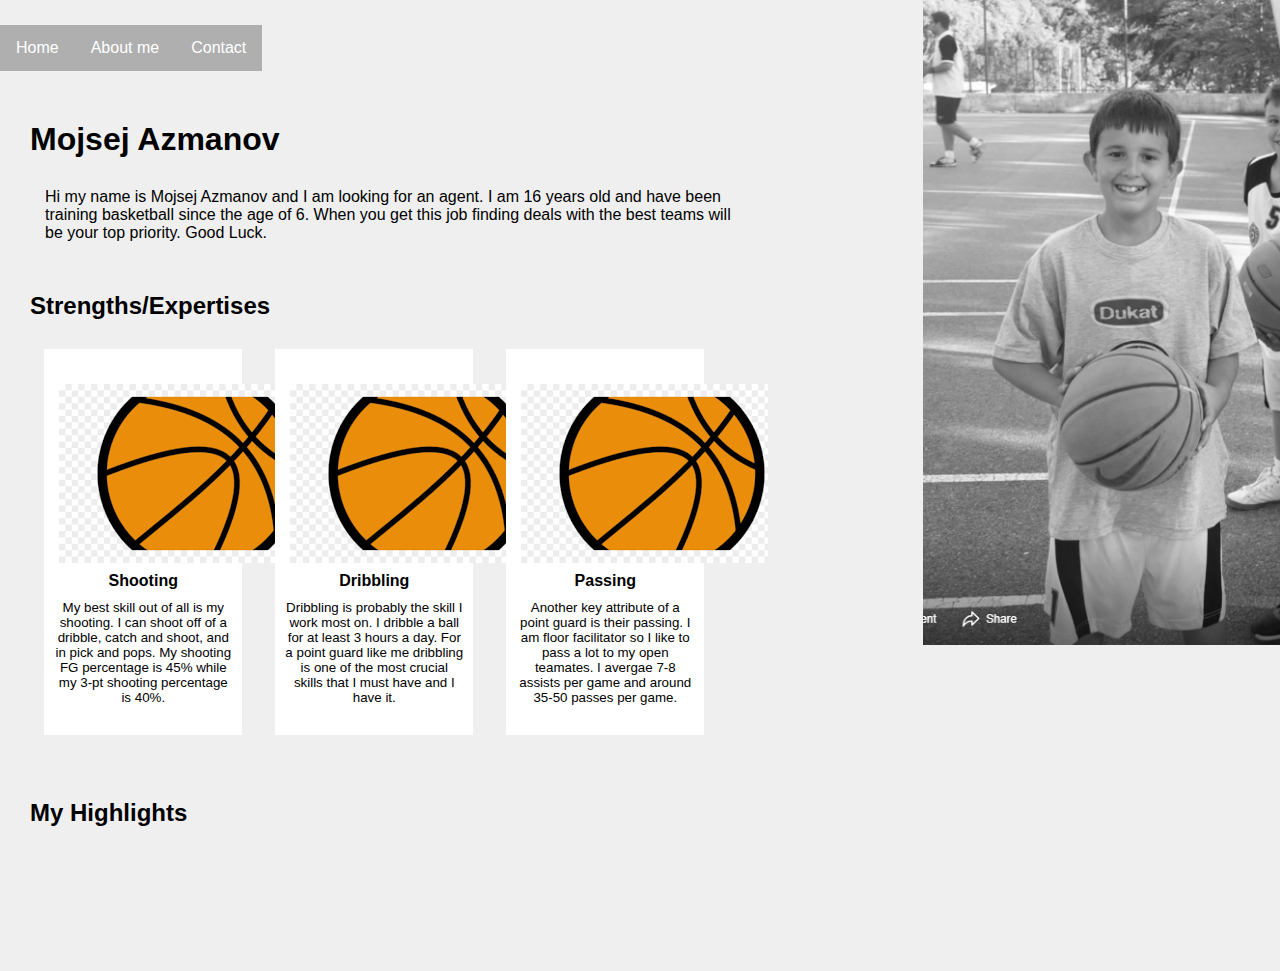
<file: index.html>
<!DOCTYPE html>
<html>
<head>
<title>My CV Website</title>
<meta name="viewport" content="width=device-width, initial-scale=1.0">
<link rel="stylesheet" href="style.css">
</head>
<body>
<div class="profile-img">
<img src="images/Me.png">
</div>

<div class="menu">
             <a href="index.html">Home</a>
            <a href="about-me.html">About me</a>
            <a href="contact.html">Contact</a>
         
    </div>
    <div class="clear"></div>

<div class="profile-info">
<h1>Mojsej Azmanov</h1>
<p class="about">Hi my name is Mojsej Azmanov and I am looking for an agent. I am 16 years old and have been training basketball since the age of 6. When you get this job finding deals with the best teams will be your top priority. Good Luck.</p>

<h2>Strengths/Expertises</h2>
<div class="expertise">
<img src="images/basketball-icon.png">
<p><b>Shooting</b></p>
<small>My best skill out of all is my shooting. I can shoot off of a dribble, catch and shoot, and in pick and pops. My shooting FG percentage is 45% while my 3-pt shooting percentage is 40%.</small>
</div>
<div class="expertise">
<img src="images/basketball-icon.png">
<p><b>Dribbling</b></p>
<small>Dribbling is probably the skill I work most on. I dribble a ball for at least 3 hours a day. For a point guard like me dribbling is one of the most crucial skills that I must have and I have it.</small>
</div>
<div class="expertise">
<img src="images/basketball-icon.png">
<p><b>Passing</b></p>
<small>Another key attribute of a point guard is their passing. I am floor facilitator so I like to pass a lot to my open teamates. I avergae 7-8 assists per game and around 35-50 passes per game.</small>
</div>
<h2>My Highlights</h2>
	<div class="highlights">
	<iframe width="350" height="200" src="https://www.youtube.com/embed/eCCzQsX7qiw" frameborder="0" allow="accelerometer; autoplay; encrypted-media; gyroscope; picture-in-picture" allowfullscreen></iframe>
	<iframe width="350" height="200" src="https://www.youtube.com/embed/5VovZgF-fCQ" frameborder="0" allow="accelerometer; autoplay; encrypted-media; gyroscope; picture-in-picture" allowfullscreen></iframe>
	<iframe width="350" height="200" src="https://www.youtube.com/embed/NR7im1BCl8Q" frameborder="0" allow="accelerometer; autoplay; encrypted-media; gyroscope; picture-in-picture" allowfullscreen></iframe>
	</div>
	
	
	<div class="form-box">
	<h2>Contact Me</h2>
	<form>
		<div class="input-group">
		<input type="text" placeholder="First Name">
		<input type="text" placeholder="Last Name">
		</div>
		<div class="input-group">
		<input type="number" placeholder="Phone Number">
		<input type="email" placeholder="Email">
		</div>
		<div class="text-area">
		<textarea rows="4"  placeholder="Comment"></textarea>
		</div>
		<button type="submit" class="submit-btn">Submit</button>
	</form>
	</div>
	
	<div class="contact">
		<img src="images/gmail-logo.png" width="40" height="30"><span>ma12492@nova.edu.mk</span>
	</div>
	

</div>

</body>
</html>
</file>
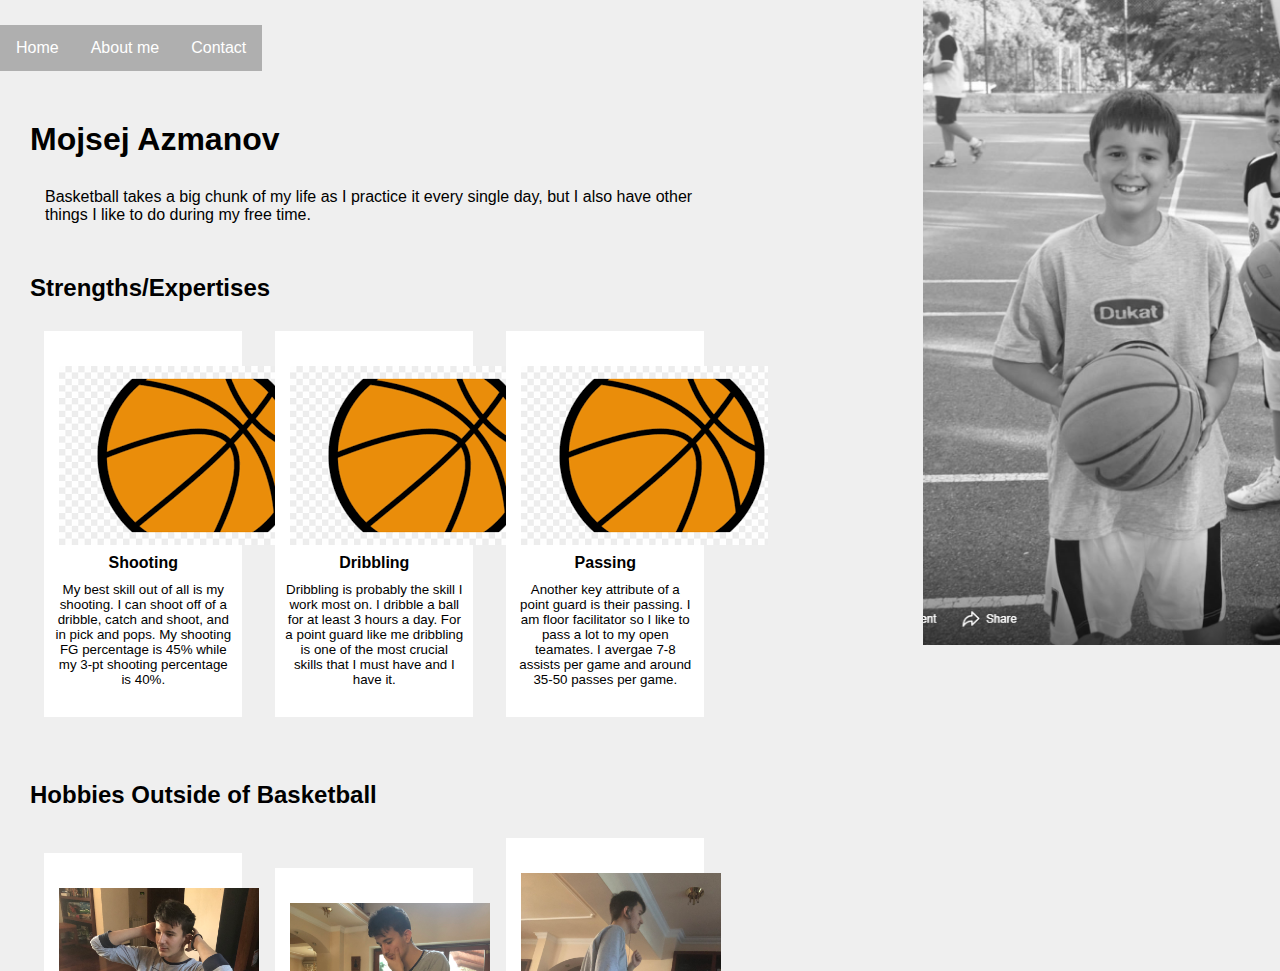
<file: about-me.html>
<!DOCTYPE html>
<html>
<head>
<title>My CV Website 2nd page</title>
<meta name="viewport" content="width=device-width, initial-scale=1.0">
<link rel="stylesheet" href="style.css">
</head>
<body>

<div class="profile-img">
<img src="images/Me.png">
</div>


<div class="menu">
             <a href="index.html">Home</a>
            <a href="about-me.html">About me</a>
            <a href="contact.html">Contact</a>
         
    </div>
    <div class="clear"></div>
<div class="profile-info">
<h1>Mojsej Azmanov</h1>
<p class="about">Basketball takes a big chunk of my life as I practice it every single day, but I also have other things I like to do during my free time.</p>

<h2>Strengths/Expertises</h2>
<div class="expertise">
<img src="images/basketball-icon.png">
<p><b>Shooting</b></p>
<small>My best skill out of all is my shooting. I can shoot off of a dribble, catch and shoot, and in pick and pops. My shooting FG percentage is 45% while my 3-pt shooting percentage is 40%.</small>
</div>
<div class="expertise">
<img src="images/basketball-icon.png">
<p><b>Dribbling</b></p>
<small>Dribbling is probably the skill I work most on. I dribble a ball for at least 3 hours a day. For a point guard like me dribbling is one of the most crucial skills that I must have and I have it.</small>
</div>
<div class="expertise">
<img src="images/basketball-icon.png">
<p><b>Passing</b></p>
<small>Another key attribute of a point guard is their passing. I am floor facilitator so I like to pass a lot to my open teamates. I avergae 7-8 assists per game and around 35-50 passes per game.</small>
</div>

<h2>Hobbies Outside of Basketball</h2>
<div class="expertise">
<img src="images/excersize.jpg" width="200" height="150">
<p><b>Exercizing</b></p>
<small>When I am not bouncing a basketball you could catch me in the gym doing push ups and curl ups. I try to excersize at least 4 to 5 times a day to keep myself in good shape.</small>
</div>

<div class="expertise">
<img src="images/reading.jpg" width="200" height="150">
<p><b>Reading</b></p>
<small>I am also quite an enthusiast when it comes to reading. I like to read books a lot and any genre can catch my eye: mysteries, actions, or thrillers.</small>
</div>

<div class="expertise">
<img src="images/music.jpg" width="200" height="150">
<p><b>Music</b></p>
<small>If I am having a bad day, I always whip out my sweet mp4 touch coral and put some bangers on it. I like hip-hop and rap, but lately I have been listening to quite a bit of Jazz.</small>
</div>

<h2>Facts about me</h2>
<div class="expertise">
<img src="images/sleep.jpg" width="200" height="150">
<p><b>Sleep</b></p>
<small>I value my sleep a lot. If I am not getting 8-10 hours of sleep a day I won't be able to function properly. Sometimes I can even go into hibernation for a whole day with just sleeping</small>
</div>

<div class="expertise">
<img src="images/salad.jpg" width="200" height="150">
<p><b>Dieting</b></p>
<small>I take very good care of myself when it comes to healthy eating. I always try to make the healthy choice between different meals. Mostly I eat protein and salads with little carbs</small>
</div>

<div class="expertise">
<img src="images/boss.jpg" width="200" height="150">
<p><b>Nickname</b></p>
<small>My nickname on the basketball court is the boss. My teamates made that name up for me so I just stuck to it. It does sound pretty good though.</small>
</div>

</div>
</body>
</html>
</file>
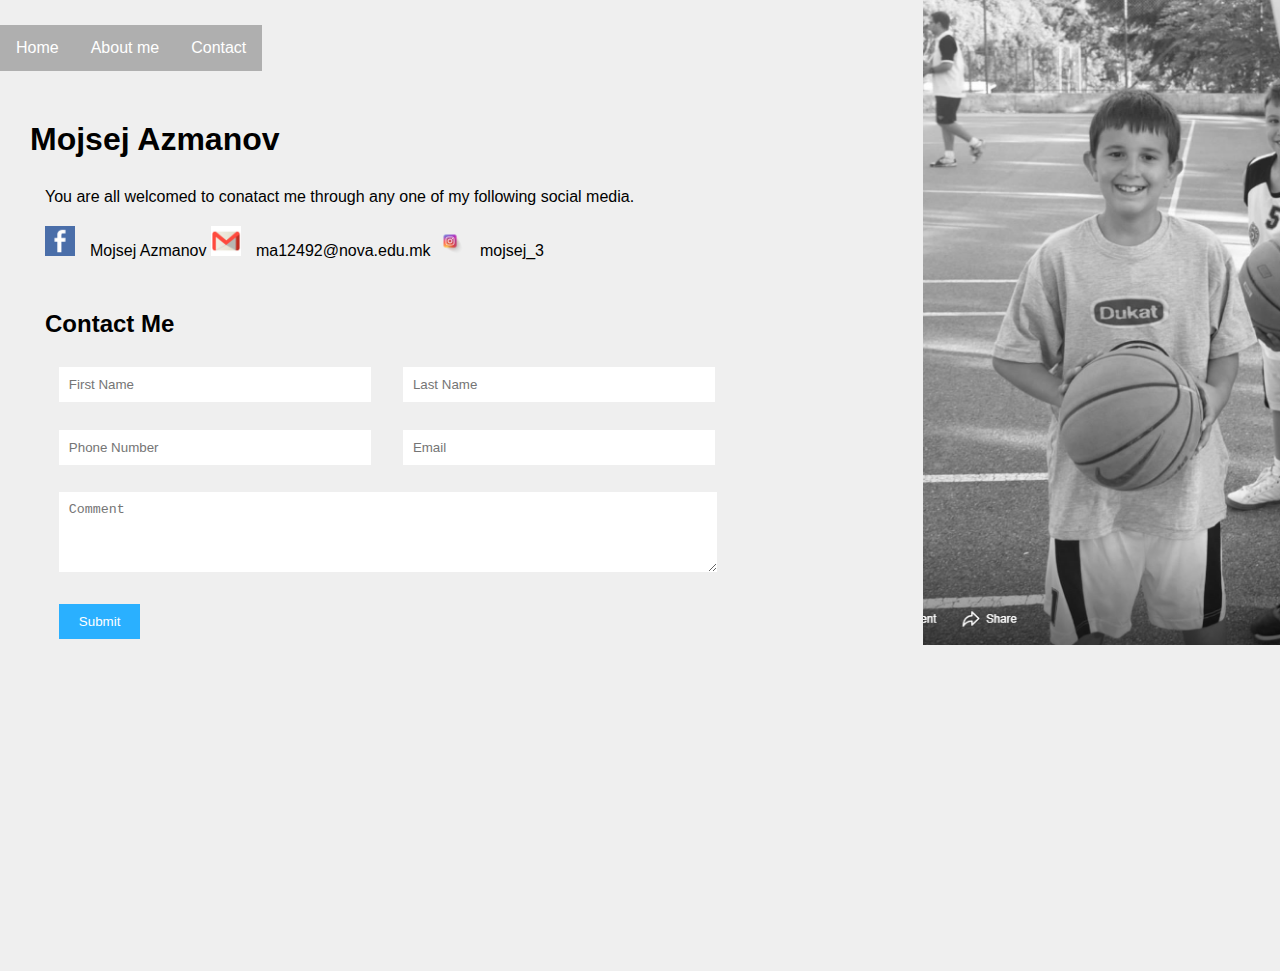
<file: contact.html>
<!DOCTYPE html>
<html>
<head>
<title>My CV Website 3rd page</title>
<meta name="viewport" content="width=device-width, initial-scale=1.0">
<link rel="stylesheet" href="style.css">
</head>
<body>
<div class="profile-img">
<img src="images/Me.png">
</div>

<div class="menu">
             <a href="index.html">Home</a>
            <a href="about-me.html">About me</a>
            <a href="contact.html">Contact</a>
	</div>
    <div class="clear"></div>
	
	<div class="profile-info">
<h1>Mojsej Azmanov</h1>
<p class="about">You are all welcomed to conatact me through any one of my following social media.</p>
<div class="social-media">
<img src="images/facebook-icon.png"><span>Mojsej Azmanov</span>
<img src="images/gmail-icon.jpg"><span>ma12492@nova.edu.mk</span>
<img src="images/instagram-icon.png"><span>mojsej_3</span>

<div class="form-box">
	<h2>Contact Me</h2>
	<form>
		<div class="input-group">
		<input type="text" placeholder="First Name">
		<input type="text" placeholder="Last Name">
		</div>
		<div class="input-group">
		<input type="number" placeholder="Phone Number">
		<input type="email" placeholder="Email">
		</div>
		<div class="text-area">
		<textarea rows="4"  placeholder="Comment"></textarea>
		</div>
		<button type="submit" class="submit-btn">Submit</button>
	</form>
	</div>
</file>
<file: style.css>
*
{
	margin: 0;
	padding: 0;
	box-sizing: border-box;
}
body
{
	background: #efefef;
	font-family: sans-serif;
}
.profile-img
{
	width: 27.9%;
	float: right;
}
.profile-img img
{
	width: 100%;
	height: 100%; 
}
.about
{
	margin-left: 15px;
}
.profile-info
{
	width: 60%;
	height: 100vh;
	float: left;
	padding: 0 30px;
	overflow: scroll;
	overflow-x: hidden;
}
.profile-info::-webkit-scrollbar
{
	width:0;
}
.profile-info h1
{
	margin-top: 50px;
	margin-bottom: 30px;
}
.social-media img
{
	height: 30px;
	margin-right: 15px;
	
}
.social-media
{
	margin-top: 20px;
	margin-left: 15px;
}
.profile-info h2
{
	margin-top:50px;
	margin-bottom: 15px;
}
.expertise img
{
	height: 5%;
	margin: 5px;
}
.expertise
{
	display: inline-block;
	width: 28%;
	padding: 30px 10px;
	margin: 2%;
	text-align: center;
	box-shadow: 0 0 15px 1px rgba (37, 73, 214, 0.18);
	background: #fff;
}
.expertise small
{
	padding-top: 10px;
	display: block;
}
.form-box
{
	margin-top: 30px;
	
}
.input-group input
{
	width: 45%;
	border: 0;
	outline: none;
	padding: 10px;
	margin: 2%;
	display: inline-block;
	background: #fff;
}
.text-area textarea
{
	width: 95%;
	border: 0;
	outline: none;
	padding: 10px;
	margin: 2%;
	background: #fff;
}
.submit-btn
{
	border: 0;
	outline: none;
	padding: 10px 20px;
	margin: 2%;
	background: #2ab0ff;
	cursor: pointer;
	color: #fff;
}
.contact span
{
	margin: 5%;
}
.contact
{
	margin: 5% 0 5% 35%;
	width: 65%;
}
.menu 
{
    width: 65%;
    float: left;
    overflow: hidden;
}

.menu a 
{
    float:left;
    font-size: 16px;
    color: #fff;
    text-align: center;
    padding: 14px 16px;
    text-decoration: none;
    background-color: #afafaf;
    margin-top: 25px;
}



.menu a:hover 
{
    background-color: #FFA900;
}
 
 .about-me
 {
	margin-top: 15px;
 }
</file>
